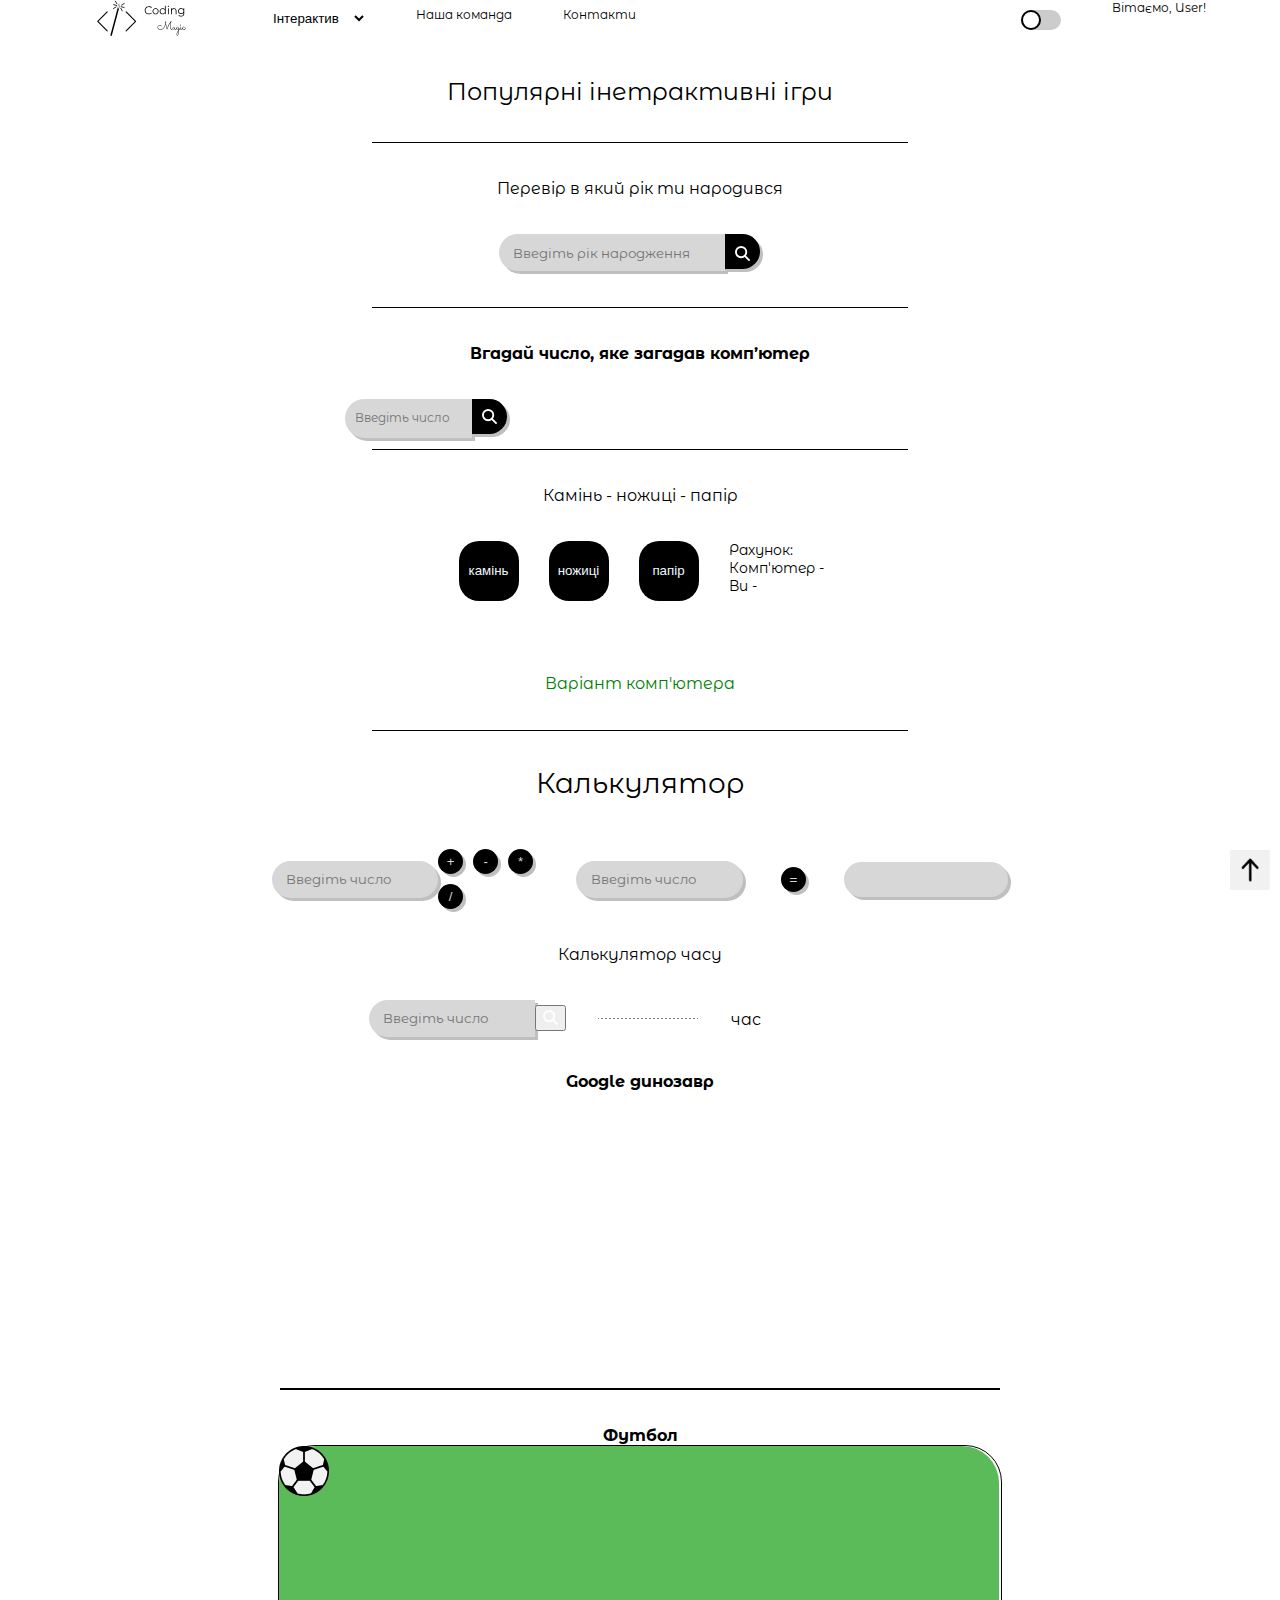
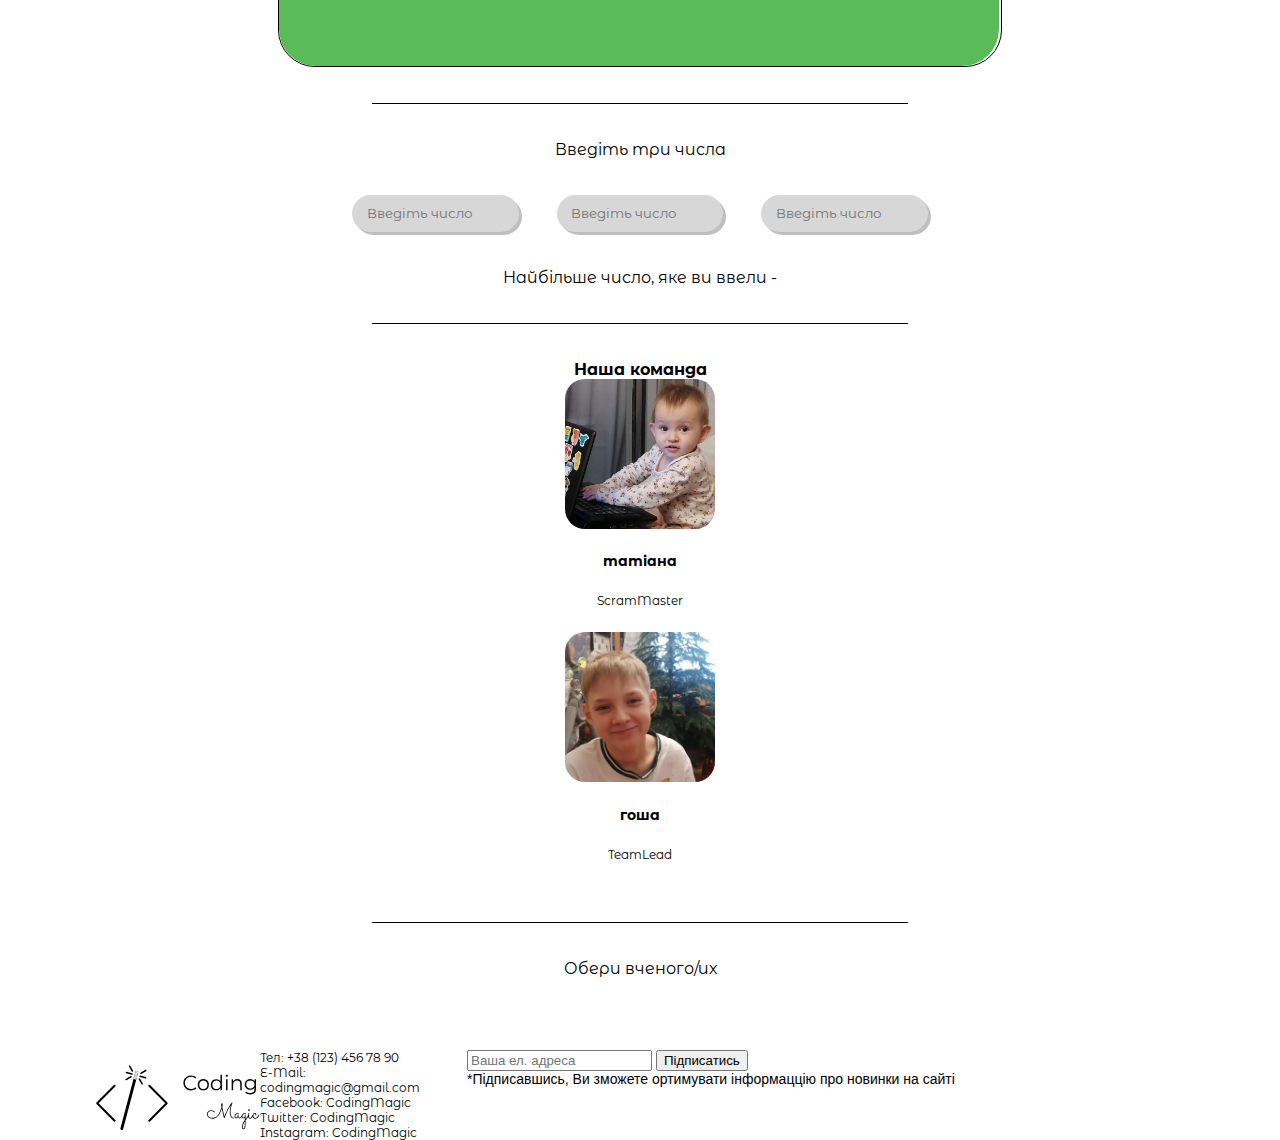
<file: index.html>
<!DOCTYPE html>
<html lang="en">

<head>
  <meta charset="UTF-8" />
  <meta name="viewport" content="width=device-width, initial-scale=1.0" />
  <title>Document</title>
  <link rel="preconnect" href="https://fonts.googleapis.com" />
  <link rel="preconnect" href="https://fonts.gstatic.com" crossorigin />
  <link
    href="https://fonts.googleapis.com/css2?family=Inter:wght@100..900&family=Montserrat+Alternates:ital,wght@0,100;0,200;0,300;0,400;0,500;0,600;0,700;0,800;0,900;1,100;1,200;1,300;1,400;1,500;1,600;1,700;1,800;1,900&display=swap"
    rel="stylesheet" />
  <link rel="stylesheet" href="./index.css">
  <link rel="stylesheet" href="./reset.css">
</head>

<body>
  <header class="header">
    <div class="container">
      <div class="header_components">
        <div class="header_component">
          <svg class="header_logo">
            <use href="./images/header/header-logo.svg#logo"></use>
          </svg>
        </div>
        <div class="header_component">
          <ul class="header_list">
            <li class="header_item">
              <select id="sort_select">
                <option value="interactive">Інтерактив</option>
                <option value="number">Числовий</option>
                <option value="games">Ігровий</option>
                <option value="means">Ознайомчий</option>
              </select>
            </li>
            <li class="header_item">
              <a href="#our_team" class="header_text">Наша команда</a>
            </li>
            <li class="header_item">
              <a href="#contacts" class="header_text">Контакти</a>
            </li>
          </ul>
        </div>
        <div class="header_component header_component_switch">
          <div class="header_component_switch_item">
            <div class="switch_container">
              <div class="switch">
                <div class="ball"></div>
              </div>
            </div>
          </div>
          <div class="header_component_switch_item">
            <p class="header_description">Вітаємо, User!</p>
          </div>
        </div>
      </div>
    </div>
  </header>
  <section id="leap_year_section">
    <div class="container">
      <h1 class="games_leap">Популярні інетрактивні ігри</h1>
      <div class="vector_leap"></div>
      <h1 class="title_leap">Перевір в який рік ти народився</h1>
      <div class="leap_list">
        <input class="input_leap" type="text" placeholder="Введіть рік народження" id="leap_input" />
        <button class="input_but_leap" type="button">
          <svg class="guess_the_number_svg">
            <use href="./images/guess-the-number/guess-the-number-symbol-defs.svg#icon-dandruff"></use>
          </svg>
        </button>
        <p class="yesNo_leap" id="yes_no_leap"></p>
      </div>
    </div>
  </section>
  <section id="guess_the_number_section">
    <div class="container">
      <div class="guess_the_number_line"></div>
      <h1 class="guess_the_number_title">
        Вгадай число, яке загадав комп’ютер
      </h1>
      <input type="text" class="guess_the_number_input" placeholder="Введіть число" />
      <button type="button" class="guess_the_number_button">
        <svg class="guess_the_number_svg">
          <use href="./images/guess-the-number/guess-the-number-symbol-defs.svg#icon-dandruff"></use>
        </svg>
      </button>
      <p class="guess_the_number_text"></p>
    </div>
  </section>
  <section id="prs_section">
    <div class="continer">
      <div class="vector_prs"></div>
      <h1 class="prs_title">Камінь - ножиці - папір</h1>
      <div class="prs_select">
        <ul class="prs_button_list">
          <li class="prs_button_item">
            <button class="prs_button" type="button" id="rock_button">
              камінь
            </button>
          </li>
          <li class="prs_button_item">
            <button class="prs_button" type="button" id="scissors_button">
              ножиці
            </button>
          </li>
          <li class="prs_button_item">
            <button class="prs_button" type="button" id="paper_button">
              папір
            </button>
          </li>
          <li>
            <ul class="score_list">
              <li class="score_item" id="score">Рахунок:</li>
              <li class="score_item" id="computer_score">
                Комп'ютер -
                <p class="score_text" id="comp_score_text"></p>
              </li>
              <li class="score_item" id="user_score">
                Ви -
                <p class="score_text" id="user_score_text"></p>
              </li>
            </ul>
          </li>
        </ul>
      </div>
      <p class="prs_winOrLose" id="winOrLose"></p>
      <button type="button" class="prs_computer_button" id="computer_variant">
        Варіант комп'ютера
      </button>
    </div>
  </section>
  <section id="calculator_section">
    <div class="container">
      <div class="vector_calculator"></div>
      <h1 class="calculator_title">Калькулятор</h1>
      <div class="calculator_container" id="calculator">
        <input class="input_calculator" type="text" id="first-input" placeholder="Введіть число">
        <ul class="button_list">
          <li class="button_element">
            <button class="button_plus" type="button" id="plus">+</button>
          </li>
          <li class="button_element">
            <button class="button_minus" type="button" id="minus">-</button>
          </li>
          <li class="button_element">
            <button class="button_multiply" type="button" id="multiply">*</button>
          </li>
          <li class="button_element">
            <button class="button_division" type="button" id="division">/</button>
          </li>
        </ul>
        <input class="input_calculator" type="text" id="second_input" placeholder="Введіть число">
        <button class="button_equally" type="button" id="equals">
          =
        </button>
        <p class="calc_result" id="result_p"></p>
      </div>
    </div>
    </div>
  </section>
  <section id="time_calculator_section">
    <div class="container">
      <div class="time_calculator_line">
        <h1 class="time_calculator_title">Калькулятор часу</h1>
        <div class="time_calculator_list">
          <ul class="time_input_list">
            <input class="input_time_calculator" type="text submit" placeholder="Введіть число" id="start_timer">
            <button type="submit" class="time-button_calculator">
              <svg class="guess_the_number_svg">
                <use href="./images/guess-the-number/guess-the-number-symbol-defs.svg#icon-dandruff"></use>
              </svg>
            </button>
          </ul>
          <img class="time_calc_stroke" src="./images/calculator-of-time/Vector-2.png" alt="vector">
          <p class="time_calc_time">час</p>
        </div>
      </div>
    </div>
  </section>
  <section id="dino_game">
    <div class="container">
        <h1 class="dino_title">Google динозавр</h1>
        <canvas id="canvass" width="720" height="297"></canvas>
        <button id="retryButton">Retry</button>
    </div>
  </section>
  <section id="soccer">
    <div class="container">
        <h3 class="soccer_title">Футбол</h3>
        <div class="border_field">
          <div id="field">
            <img src="./images/soccer/ball.png" alt="" id="ball">
          </div>
        </div>
    </div>
  </section>
  <section id="highest_number_section">
    <div class="container">
      <div class="line_prs"></div>
      <h1 class="highest_number_title">Введіть три числа</h1>
      <ul class="input_num_list">
        <input class="input_num_calculator" type="text" placeholder="Введіть число" id="one_input">
        <input class="input_num_calculator" type="text" placeholder="Введіть число" id="two_input">
        <input class="input_num_calculator" type="text" placeholder="Введіть число" id="three_input">
      </ul>
      <p class="highest_number_text" id="time_result">Найбільше число, яке ви ввели -</p>
    </div>
  </section>
  <section id="our_team">
    <div class="container">
      <div class="our_team_line"></div>
      <h3 class="our_team_title">Наша команда</h3>
      <div class="swiper mySwiper">
        <div class="swiper_wrapper">
          <div class="swiper_slide">
            <div class="our_team_box">
              <img class="worker_img" src="./images/our-team/TATIANA.jpg" alt="тута тана" />
              <h5 class="worker_name">татіана</h5>
              <p class="worker_work">ScramMaster</p>
            </div>
          </div>
          <div class="swiper_slide">
            <div class="our_team_box">
              <img class="worker_img" src="./images/our-team/fox.jpg" alt="тута гоха" />
              <h5 class="worker_name">гоша</h5>
              <p class="worker_work">TeamLead</p>
            </div>
          </div>
        </div>
        <div class="swiper_button_next"></div>
        <div class="swiper_button_prev"></div>
        <div class="swiper_pagination"></div>
      </div>
    </div>
  </section>
  <section id="info_section">
    <div class="info_container">
      <div class="vector_scientist"></div>
      <h2 class="info_title">Обери вченого/их</h2>
      <ul class="info_scientists"></ul>
    </div>
    <ul class="info_prompts"></ul>
  </section>
  <section class="footer">
    <div class="container">
      <ul class="footer_box">
        <li class="footer_box_item">
          <svg class="footer_logo">
            <use href="./images/footer/footer-logo.svg#logo"></use>
          </svg>
        </li>
        <li class="footer_box_item">
          <p class="footer_contacts" id="contacts">
            Тел: +38 (123) 456 78 90<br />
            E-Mail: codingmagic@gmail.com<br />
            Facebook: CodingMagic<br />
            Twitter: CodingMagic<br />
            Instagram: CodingMagic
          </p>
        </li>
        <li class="footer_box_item">
          <div class="footer_subscribe_box">
            <input type="text" placeholder="Ваша ел. адреса" class="footer_gmail_input" />
            <button class="footer_subscribe_button" type="button" data-open-modal>
              Підписатись
            </button>
          </div>
          <p class="footer_text">
            *Підписавшись, Ви зможете ортимувати інформаццію про новинки на сайті
          </p>
        </li>
      </ul>
    </div>
  </section>

  <!-- <img src="./images/Group 141.png" alt=""> -->

  <a href="#sort_select">
    <img src="./images/up.png" alt="up" class="up">
  </a>

<!-- <div class="footer_backdrop footer_is_hidden" data-backdrop>
  <form class="footer_backdrop_background_modal">
    <button class="footer_backdrop_close" type="button" data-close-modal>
      <svg class="footer_backdrop_close_svg">
        <use href="./images/footer/footer-logo.svg#icon-close"></use>
      </svg>
    </button>
    <div class="footer_backdrop_background">
      <h4 class="footer_backdrop_title">Дякую за підписку!</h4>
    </div>
  </form>
</div> -->

  <script type="module" src="./js/first-page.js"></script>
  <script type="module" src="./js/header.js"></script>
  <script type="module" src="./js/check-the-born-year.js"></script>
  <script type="module" src="./js/guess-the-number.js"></script>
  <script type="module" src="./js/paper-rock-sizors.js"></script>
  <script type="module" src="./js/calculator.js"></script>
  <script type="module" src="./js/calculator-of-time.js"></script>
  <script type="module" src="./js/dinosaur.js"></script>
  <script type="module" src="./js/soccer.js"></script>
  <script type="module" src="./js/three-numbers.js"></script>
  <script type="module" src="./js/our-team.js"></script>
  <script type="module" src="./js/pick-the-scientist.js"></script>
  <script type="module" src="./js//footer.js"></script>
</body>

</html>
</file>
<file: index.css>
/* .first_page_backdrop {
    position: fixed;
    top: 50%;
    left: 50%;
    transform: translate(-50%, -50%);
    background-color: rgba(0, 0, 0, 0.2);
    width: 100%;
    height: 100%;
    z-index: 1000;
}
// .first-page-is-hidden {
//     opacity: 1;
//     pointer-events: none;
// }
.first_page_backdrop_background_modal {
    position: absolute;
    width: 576px;
    height: 316px;
    background-color: #fff;
    top: 50%;
    left: 50%;
    transform: translate(-50%, -50%);
    border-radius: 20px;
}
.first_page_backdrop_close {
    width: 30px;
    height: 30px;
    border: none;
    background-color: #fff;
    border-radius: 50%;
    margin-left: 521px;
    margin-top: 30px;
}
.first_page_backdrop_close_svg {
    width: 15px;
    height: 15px;
    fill: #000;
}
.first_page_backdrop_close .first_page_backdrop_close_svg {
    position: relative;
    transition: transform 1s;
}
.first_page_backdrop_description {
    font-size: 12px;
    font-family: 'Inter', sans-serif;
    text-align: center;
    margin-top: -15px;
}
.first_page_backdrop_write_your_name {
    font-size: 12px;
    font-family: 'Inter', sans-serif;
    text-align: center;
    margin-top: 42px;
}
.first_page_backdrop_input {
    width: 169px;
    height: 35px;
    padding-left: 10px;
    color: #7e7e7e;
    background-color: #d7d7d7;
    border-radius: 20px;
    border: none;
    margin-left: 204px;
    margin-top: 18px;
    font-size: 12px;
    font-family: "Montserrat Alternates", sans-serif;
}
.first_page_backdrop_save {
    width: 105px;
    height: 35px;
    border: none;
    background-color: #000;
    color: #fff;
    border-radius: 20px;
    font-size: 12px;
    font-family: "Montserrat Alternates", sans-serif;
    margin-left: 236px;
    margin-top: 18px;
    margin-bottom: 47px;
}
.first_page_backdrop_img {
    width: 30px;
    height: 30px;
    position: absolute;
}
.first_page_backdrop_first_img {
    // width: 30px;
    // height: 30px;
    // position: absolute;
    margin-top: -80px;
    margin-left: -300px;
}
.first_page_backdrop_second_img {
    margin-left: 170px;
    margin-top: -80px;
}
.first_page_backdrop_third_img {
    margin-top: 12.5px;
    margin-left: -250px;
}
.first_page_backdrop_forth_img {
    margin-top: 10px;
    margin-left: 100px;
}
 */
/* header */

html {
  scroll-behavior: smooth;
}

.container {
  max-width: 1090px;
  padding-left: 10px;
  padding-right: 10px;
  margin-left: auto;
  margin-right: auto;
}

#header {
  padding-top: 21px;
}

.header_components {
  display: flex;
}

.header_logo {
  width: 93px;
  height: 38.15px;
  fill: #fff;
}

.header_list {
  gap: 50px;
  list-style: none;
  display: flex;
  margin-top: 0;
  align-items: center;
}

.header_item {
  width: 97px;
}

.header_text {
  font-size: 12px;
  font-family: "Montserrat Alternates", sans-serif;
  color: black;
}

.switch_container {
  width: 40px;
  height: 20px;
  position: relative;
  margin-top: 10px;
}

.switch {
  width: 40px;
  height: 20px;
  background-color: #ccc;
  border-radius: 10px;
  position: relative;
  cursor: pointer;
}

.ball {
  width: 16px;
  height: 16px;
  background-color: #ffffff;
  border-radius: 50%;
  position: absolute;
  top: 0;
  left: 0;
  transition: left 0.3s ease, background-color 0.3s ease;
  border: 2px solid #000000;
}

.switch.night .ball {
  left: 100%;
  transform: translateX(-100%);
  background-color: #000000;
  border-color: #423b3b;
}

.header_component_switch {
  display: flex;
  gap: 51px;
}

.header_description {
  font-size: 12px;
  font-family: "Montserrat Alternates", sans-serif;
  width: 100px;
}

.display-none {
  display: none;
}

._button {
  border: none;
  background-color: #fff;
  font-size: 12px;
  font-family: "Montserrat Alternates", sans-serif;
}

#sort_select {
  background-color: #fff;
  border: none;
  margin-top: 10px;
}
option {
  background-color: #fff;
  border-radius: 0 20px 20px 0;
}

.header_component {
  &:nth-child(2) {
    margin-left: 81px;
  }
  &:nth-child(3) {
    margin-left: 361px;
  }
}

/* check-the-born-year */

.games_leap {
  font-family: "Montserrat Alternates", solid;
  font-size: 24px;
  font-weight: 400;
  text-align: center;
  margin-top: 36px;
  margin-bottom: 36px;
}

.vector_leap {
  width: 536px;
  height: 1px;
  background-color: #000;
  align-items: center;
  margin: auto;
}

.title_leap {
  text-align: center;
  font-family: "Montserrat Alternates", solid;
  font-weight: 400;
  font-size: 16px;
  margin-top: 36px;
}

.leap_list {
  display: flex;
  justify-content: center;
  margin-right: 150px;
  margin-bottom: 36px;
  margin-top: 36px;
  margin-left: 257px;
}

.input_leap {
  outline: 0;
  border: 0;
  width: 210px;
  height: 35px;
  padding: 10px, 20px, 10px, 20px;
  background-color: #d7d7d7;
  padding-left: 14px;
  box-shadow: 3px 3px 0px 0px #00000040;
  border-radius: 20px 0px 0px 20px;
  font-family: "Montserrat Alternates", solid;
  font-weight: 400;
}

.input_but_leap {
  font-family: "Montserrat Alternates", solid;
  font-weight: 400;
  font-size: 16px;
  width: 35px;
  height: 35px;
  border-radius: 0px 20px 20px 0px;
  padding: 10px;
  gap: 10px;
  background-color: #000000;
  box-shadow: 3px 3px 0px 0px #00000040;
  border: none;
}

.yesNo_leap {
  font-family: "Montserrat Alternates", solid;
  font-weight: 400;
  font-size: 16px;
  margin-left: 129px;
}

.leap_year_svg {
  width: 15px;
  height: 15px;
}

/* guess-the-number */

.guess_the_number_title {
  margin-top: 36px;
  font-size: 16px;
  text-align: center;
  margin-bottom: 36px;
  font-family: "Montserrat Alternates", sans-serif;
}
.guess_the_number_input {
  width: 115px;
  height: 35px;
  position: relative;
  border: none;
  border-radius: 60px 0 0 60px;
  background-color: #d7d7d7;
  margin-left: 250px;
  padding-left: 10px;
  padding-bottom: 3px;
  font-size: 12px;
  font-family: "Montserrat Alternates", sans-serif;
  &:hover {
    border: none;
  }
  box-shadow: 3px 3px 0px 0px#00000040;
}
.guess_the_number_button {
  position: absolute;
  width: 35px;
  height: 35px;
  border: none;
  background-color: black;
  border-radius: 0 60px 60px 0;
  font-family: "Montserrat Alternates", sans-serif;
  box-shadow: 3px 3px 0px 0px #00000040;
}
.guess_the_number_text {
  margin-left: 602px;
  margin-top: -25px;
  font-family: "Montserrat Alternates", sans-serif;
}
.guess_the_number_svg {
  fill: #fff;
  width: 15px;
  height: 15px;
  margin-top: 2px;
}
.guess_the_number_button .guess_the_number_svg {
  position: relative;
}
.guess_the_number_line {
  background-color: #000000;
  height: 1px;
  width: 536px;
  margin: auto;
}

/* paper-rock-sizors */

#prs_section {
  font-family: "Montserrat Alternates", solid;
  font-weight: 400;
}

.vector_prs {
  display: flex;
  justify-content: center;
}

.prs_title {
  font-family: "Montserrat Alternates", solid;
  font-weight: 400;
  font-size: 16px;
  text-align: center;
  margin-top: 36px;
}

.prs_select {
  align-items: center;
  width: 256px;
  height: 60px;
  border-radius: 20;
  margin: auto;
  margin-top: 36px;
}

.prs_button_list {
  display: flex;
  justify-content: center;
  gap: 30px;
  padding: 0px;
  list-style: none;
}

.prs_button_item:first_child {
  margin-left: 160px;
}

.prs_button {
  background-color: black;
  width: 60px;
  height: 60px;
  border-radius: 20px;
  color: aliceblue;
}

.score_list {
  width: 93px;
  height: 60px;
  list-style: none;
}

.score_item:nth-child(2) {
  width: 200px;
}

.prs_winOrLose {
  display: flex;
  justify-content: center;
  margin-top: 36px;
}

.prs_computer_button {
  margin: auto;
  margin-top: 36px;
  margin-bottom: 36px;
  background: none;
  color: green;
  font-family: "Montserrat Alternates", solid;
  font-weight: 400;
  font-size: 16px;
}

/* calculator */

.vector_calculator {
  background-color: #000000;
  height: 0.5px;
  width: 536px;
  margin: auto;
  margin-top: 36px;
}
.calculator_title {
  display: flex;
  justify-content: center;
  font-family: "Montserrat Alternates", solid;
  font-weight: 400;
  margin-top: 36px;
  margin-bottom: 49px;
}

.calculator_container {
  display: flex;
  justify-content: center;
  align-items: center;
  margin: 0;
  margin-bottom: 36px;
}

.input_calculator {
  outline: 0;
  border: 0;
  width: 150px;
  height: 35px;
  padding: 10px, 20px, 10px, 20px;
  background-color: #d7d7d7;
  padding-left: 14.63px;
  box-shadow: 3px 3px 0px 0px #00000040;
  border-radius: 20px;
  font-family: "Montserrat Alternates", solid;
  font-weight: 400;
}

.button_plus {
  align-items: center;
  width: 25px;
  height: 25px;
  border-radius: 20px;
  padding: 5px, 10px, 5px, 10px;
  background-color: black;
  color: #d7d7d7;
  box-shadow: 3px 3px 0px 0px #00000040;
  border: none;
}
.button_minus {
  align-items: center;
  width: 25px;
  height: 25px;
  border-radius: 20px;
  padding: 5px, 10px, 5px, 10px;
  background-color: black;
  color: #d7d7d7;
  box-shadow: 3px 3px 0px 0px #00000040;
  border: none;
}
.button_multiply {
  align-items: center;
  width: 25px;
  height: 25px;
  border-radius: 20px;
  padding: 5px, 10px, 5px, 10px;
  background-color: black;
  color: #d7d7d7;
  box-shadow: 3px 3px 0px 0px #00000040;
  border: none;
}
.button_division {
  align-items: center;
  width: 25px;
  height: 25px;
  border-radius: 20px;
  padding: 5px, 10px, 5px, 10px;
  background-color: black;
  color: #d7d7d7;
  box-shadow: 3px 3px 0px 0px #00000040;
  border: none;
}

.button_equally {
  margin-left: 38px;
  margin-right: 38px;
  align-items: center;
  border: none;
  width: 25px;
  height: 25px;
  border-radius: 20px;
  padding: 5px, 10px, 5px, 10px;
  background-color: black;
  color: #d7d7d7;
  box-shadow: 3px 3px 0px 0px #00000040;
}

.button_list {
  display: flex;
  list-style: none;
  max-width: 100px;
  height: 60px;
  flex-wrap: wrap;
  margin-right: 38px;
  gap: 10px;
}

.calc_result {
  outline: 0;
  border: 0;
  width: 150px;
  height: 35px;
  padding: 10px, 20px, 10px, 20px;
  background-color: #d7d7d7;
  padding-left: 14.63px;
  box-shadow: 3px 3px 0px 0px #00000040;
  border-radius: 20px;
  font-family: "Montserrat Alternates", sans-serif;
  font-size: 12px;
  font-weight: 400;
  line-height: 15px;
  letter-spacing: 0em;
  text-align: left;
}

/* calculator-of-time */

.vector_prs {
  background-color: #000000;
  height: 0.5px;
  width: 536px;
  margin: auto;
  margin-top: 36px;
}

.prs_button_item {
  list-style: none;
}

.score_item {
  list-style: none;
}

.prs_button {
  list-style: none;
  border-style: none;
  display: block;
}

.prs_computer_button {
  list-style: none;
  border-style: none;
  display: block;
}
.time_calculator-line {
  background-color: #000000;
  height: 0.5px;
  width: 536px;
  margin: auto;
  margin-top: 36px;
}
.time_calculator_title {
  font-family: "Montserrat Alternates", solid;
  font-weight: 400;
  font-size: 16px;
  text-align: center;
  margin-top: 36px;
}

.time_input_list {
  display: flex;
  align-items: center;
  padding: 0;
}

.time_calculator_list {
  display: flex;
  justify-content: center;
  padding: 0;
  margin-right: 150px;
}

.input_time_calculator {
  outline: 0;
  border: 0;
  width: 150px;
  height: 35px;
  padding: 10px, 20px, 10px, 20px;
  background-color: #d7d7d7;
  padding-left: 14.63px;
  box-shadow: 3px 3px 0px 0px #00000040;
  border-radius: 20px 0px 0px 20px;
  font-family: "Montserrat Alternates", solid;
  font-weight: 400;
}

.time_button_calculator {
  font-family: "Montserrat Alternates", solid;
  font-weight: 400;
  font-size: 16px;
  width: 35px;
  height: 35px;
  border-radius: 0px 20px 20px 0px;
  padding: 10px;
  gap: 10px;
  background-color: #000000;
  box-shadow: 3px 3px 0px 0px #00000040;
  border: none;
}

.time_calc_stroke {
  width: 100px;
  height: 1px;
  gap: 0px;
  border: 1px 0px 0px 0px;
  align-items: center;
  margin: 0;
  margin-top: 54px;
  margin-left: 32px;
  margin-bottom: 53px;
  margin-right: 33px;
}

.time_calc_time {
  font-family: "Montserrat Alternates", solid;
  font-weight: 400;
  font-size: 16px;
  display: flex;
  justify-content: center;
  margin-top: 46px;
}

.time_calculator_svg {
  width: 15px;
  height: 15px;
}

/* dinosaur */

.dino_title {
  font-size: 16px;
  text-align: center;
  font-family: "Montserrat Alternates", sans-serif;
}
.dino_game {
  margin-top: 36px;
}

#canvass {
  border-bottom: 2px black solid;
  display: block;
  margin: auto;
}
.container #retryButton {
  position: relative;
}
#retryButton {
  display: none;
  position: absolute;
  top: 50%;
  left: 50%;
  transform: translate(-50%, -50%);
  padding: 10px 20px;
  font-size: 16px;
  background-color: #d7d7d7;
  color: black;
  border-radius: 20px;
  font-family: "Montserrat Alternates", sans-serif;
  cursor: pointer;
}

/* soccer */

#field {
  position: relative;
  width: 720px;
  height: 220px;
  background-color: #5abb58;
  border-radius: 37px;
}
.border_field {
  border: 1px black solid;
  width: 722px;
  border-radius: 37px;
  margin: auto;
}
#ball {
  position: absolute;
  width: 50px;
  height: 50px;
}
.soccer_title {
  font-family: "Montserrat Alternates", sans-serif;
  font-size: 16px;
  text-align: center;
  margin-top: 36px;
}

/* three-numbers */

.line_prs {
  background-color: #000000;
  height: 0.5px;
  width: 536px;
  margin: auto;
  margin-top: 36px;
}

.highest_number_title {
  font-family: "Montserrat Alternates", solid;
  font-weight: 400;
  font-size: 16px;
  text-align: center;
  margin-top: 36px;
}

.input_num_list {
  display: flex;
  justify-content: center;
  padding: 0;
  gap: 38px;
}

.input_num_calculator {
  outline: 0;
  border: 0;
  width: 150px;
  height: 35px;
  padding: 10px, 20px, 10px, 20px;
  background-color: #d7d7d7;
  padding-left: 14.63px;
  box-shadow: 3px 3px 0px 0px #00000040;
  border-radius: 20px;
  font-family: "Montserrat Alternates", solid;
  font-weight: 400;
  margin-top: 36px;
}

.highest_number_text {
  font-family: "Montserrat Alternates", solid;
  font-weight: 400;
  font-size: 16px;
  text-align: center;
  margin-bottom: 36px;
  margin-top: 36px;
}

/* our-team */

html,
body {
  position: relative;
  height: 100%;
}

body {
  /* background: #eee; */
  font-family: Helvetica Neue, Helvetica, Arial, sans-serif;
  font-size: 14px;
  color: #000;
  margin: 0;
  padding: 0;
}

.swiper {
  width: 100%;
  height: 100%;
  margin-left: auto;
  margin-right: auto;
}

.swiper_slide {
  text-align: center;
  font-size: 18px;
  background: none;
  display: flex;
  justify-content: center;
  align-items: center;
}

.swiper_slide img {
  display: block;
  width: 150px;
  height: 150px;
  object-fit: cover;
}

.our_team_box {
  margin: auto;
}
.our_team_title {
  text-align: center;
  margin-top: 36px;
  font-size: 16px;
  font-family: "Montserrat Alternates", sans-serif;
}
.our_team_line {
  background-color: #000000;
  height: 1px;
  width: 536px;
  margin: auto;
  margin-top: 36px;
}
.worker_img {
  width: 150px;
  height: 150px;
  border-radius: 20px;
  margin: auto;
}
.worker_name {
  font-size: 14px;
  font-family: "Montserrat Alternates", sans-serif;
}
.worker_work {
  font-size: 12px;
  font-family: "Montserrat Alternates", sans-serif;
  margin-bottom: 24px;
}
.swiper_button_next::after {
  color: black;
  --swiper-navigation-size: 90px;
}
.swiper_button_prev::after {
  color: black;
  --swiper-navigation-size: 90px;
}

/* pick-the-scientist */

.vector_scientist {
  width: 536px;
  height: 1px;
  background-color: #000;
  margin: auto;
  margin-bottom: 36px;
}

#info_section {
  padding: 36px 0;
  font-family: "Montserrat Alternates", solid;
  font-weight: 400;
  font-size: 16px;
}

.info_title {
  font-weight: 400;
  font-size: 16px;
  color: #000;
  text-align: center;
}

.info_scientists {
  display: flex;
  flex-wrap: wrap;
  justify-content: center;
  width: 577px;
  gap: 36px 59px;
  margin-top: 36px;
  margin: auto;
  margin-bottom: 36px;
  padding: 0;
}

.info_scientist {
  width: 100px;
  height: 100px;
  border-radius: 20px;
  background-color: #d9d9d9;
  text-align: center;
  padding: 5px;
  display: flex;
  justify-content: center;
  flex-direction: column;
  flex-wrap: nowrap;
  gap: 10px;
  font-size: 12px;
}

.info_prompts {
  margin-top: 36px;
  gap: 20px 36px;
  display: flex;
  justify-content: center;
  align-items: center;
  flex-wrap: wrap;
  list-style: none;
  margin: 0;
}

.info_but {
  font-family: "Montserrat Alternates", solid;
  font-weight: 400;
  font-size: 16px;
  border-radius: 20px;
  padding: 10px 20px;
  height: 35px;
  box-shadow: 3px 3px 0 0 rgba(0, 0, 0, 0.25);
  background: #000;
  padding: 10px 20px;
  font-size: 12px;
  color: #ffffff;
  list-style: none;
  border: none;
}

/* footer */

.footer_logo {
  width: 165px;
  height: 70px;
  margin-top: 14px;
}
.footer_box {
  display: flex;
  list-style: none;
}

/* .header_components {
  display: flex;
  margin-top: 21px;
}

.header_logo {
  width: 93px;
  height: 38.15px;
}
.header_list {
  gap: 50px;
  list-style: none;
  display: flex;
  margin-top: 0;
}

.header_text {
  font-size: 12px;
  font-family: "Montserrat Alternates", sans-serif;
}

.header_switch {
  display: flex;
  gap: 51px;
}
.header_component_switch {
  width: 100px;
}
.header_component_User {
  width: 100px;
}

.header_backdrop {
 position: fixed;
  position: absolute;
  top: 50%;
  left: 50%;
  transform: translate(-50%, -50%);
  background-color: rgba(0, 0, 0, 0.2);
  width: 100%;
  height: 100%;
  transition-timing-function: cubic-bezier(0.175, 0.885, 0.32, 1.275);
  transition: 1000ms;
  z-index: 1000;
  margin-top: -20px;
}
.header_backdrop_background_modal {
  position: absolute;
  width: 160px;
  height: 105px;
  background-color: #fff;
  margin-top: 32px;
  left: 32%;
  border: 1px solid;
  border-top: none;
  border-radius: 0px 0px 20px 20px;
}
.header_is_hidden {
  opacity: 0;
  pointer-events: none;
}
.header_backdrop_list {
  list-style: none;
  align-items: center;
  margin-top: 0px;
}
.header_backdrop_item {
  align-items: center;
  margin-bottom: 20px;
  &:last-child {
    margin-bottom: 0;
  }
} 
.display_none {
  display: none;
}
.header_backdrop_sort_button {
  border: none;
  background-color: #fff;
  font-size: 12px;
  font-family: "Montserrat Alternates", sans-serif;
}*/
#sort_select {
  background-color: #fff;
  border: none;
  margin-top: 10px;
}
.footer_box-item {
  &:first-child {
    margin-right: 185px;
  }
  &:nth-child(2) {
    margin-right: 187px;
  }
}
.footer_contacts {
  font-size: 12px;
  width: 207px;
  font-family: "Montserrat Alternates", sans-serif;
}
.footer_gmail-input {
  width: 204px;
  height: 35px;
  border: none;
  border-radius: 20px;
  background-color: #d7d7d7;
  color: #7e7e7e;
  padding-left: 10px;
  font-style: 12px;
  font-family: "Montserrat Alternates", sans-serif;
}
.footer_subscribe {
  color: #fff;
  background: #000;
  width: 107px;
  height: 35px;
  border: none;
  font-size: 12px;
  border-radius: 20px;
  margin-left: 36px;
  font-family: "Montserrat Alternates", sans-serif;
}
.footer_description {
  color: #000;
  font-size: 6px;
  font-family: "Montserrat Alternates", sans-serif;
}
.footer_subscribe-box {
  display: flex;
  margin-top: 36px;
}
.footer-backdrop {
  position: fixed;
  top: 50%;
  left: 50%;
  transform: translate(-50%, -50%);
  background-color: rgba(0, 0, 0, 0.2);
  width: 100%;
  height: 100%;
  transition-timing-function: cubic-bezier(0.175, 0.885, 0.32, 1.275);
  transition: 1000ms;
  z-index: 1000;
}
.footer-backdrop_background-modal {
  position: absolute;
  width: 463px;
  height: 245px;
  background-color: #fff;
  top: 50%;
  left: 50%;
  transform: translate(-50%, -50%);
  border-radius: 20px;
}
.footer_is-hidden {
  opacity: 0;
  pointer-events: none;
}
.footer-backdrop_close {
  width: 30px;
  height: 30px;
  border: none;
  background-color: #fff;
  border-radius: 50%;
  margin-left: 400px;
  margin-top: 30px;
}
.footer-backdrop_close-svg {
  width: 15px;
  height: 15px;
  fill: #000;
}
.footer-backdrop_close .footer-backdrop_close-svg {
  position: relative;
  transition: transform 1s;
}
.footer-backdrop_title {
  font-size: 20px;
  text-align: center;
  padding-top: 20px;
}
.footer-backdrop_background {
  background-image: url(../images/footer/footer-backdrop.png);
  width: 378px;
  height: 106px;
  margin-left: 43px;
  margin-bottom: 20px;
}

.up {
  width: 40px;
  height: 40px;
  position: fixed;
  right: 10px;
  bottom: 10px;
  background: none;
}
</file>
